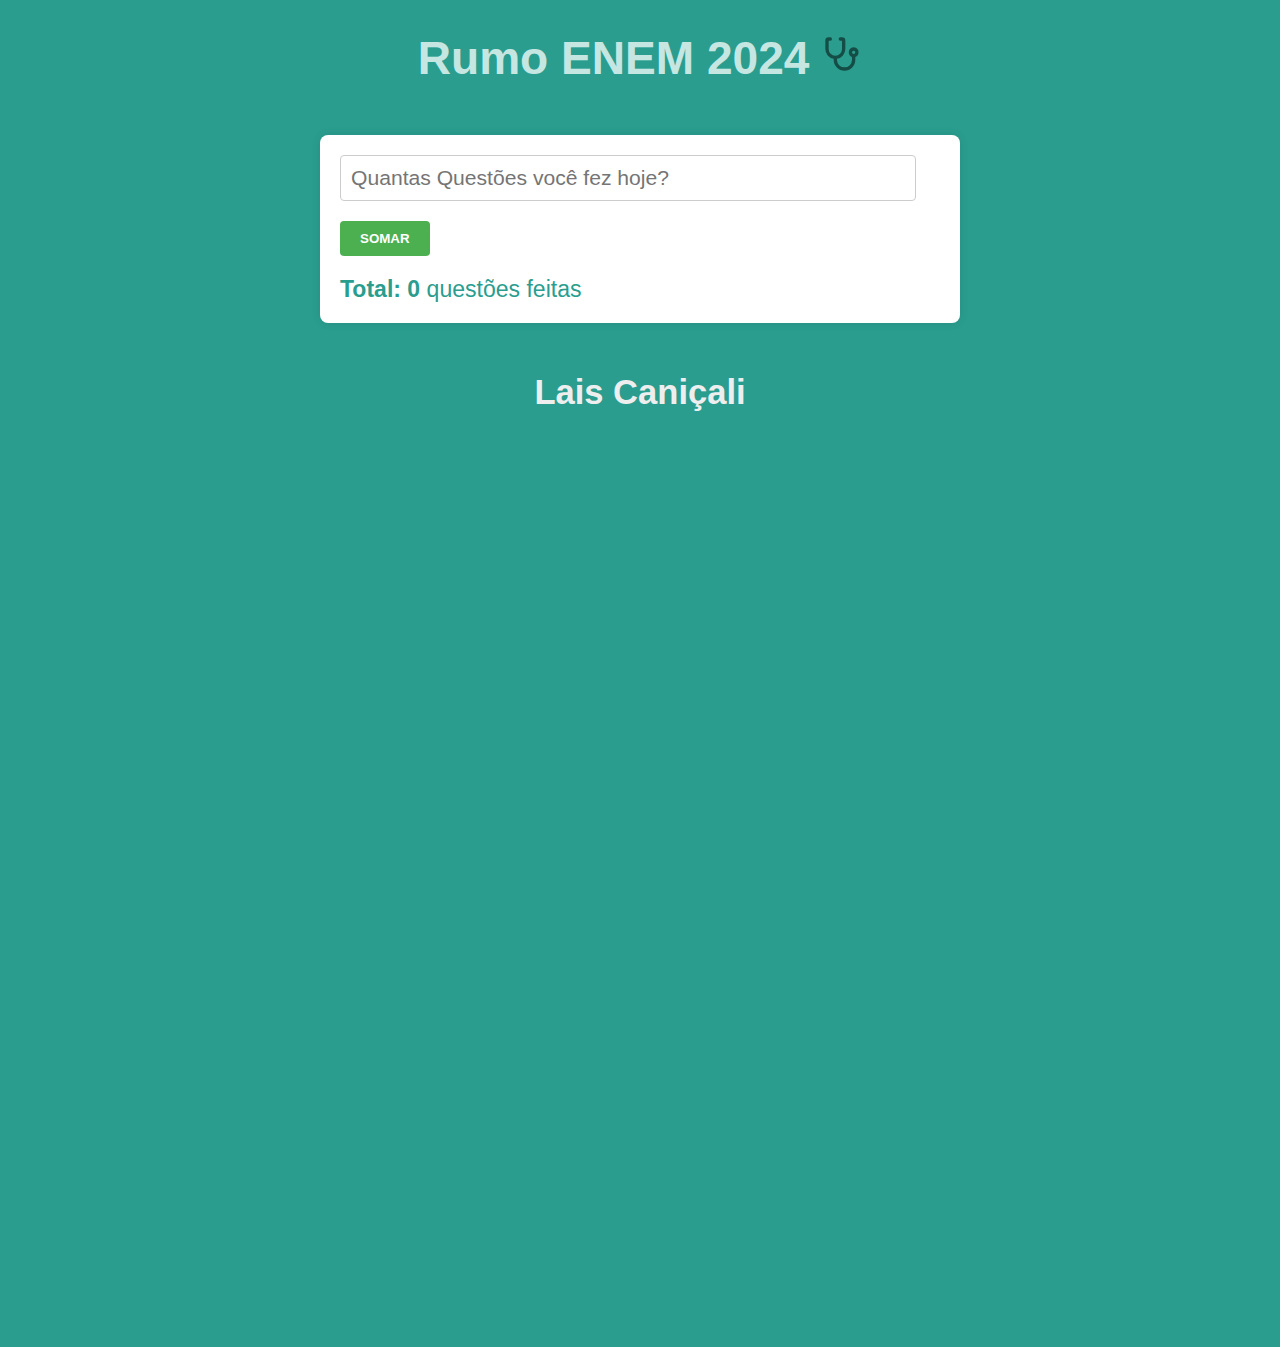
<file: enemQuestoes/index.html>
<!DOCTYPE html>
<html lang="pt-BR">
<head>
    <meta charset="UTF-8">
    <meta name="viewport" content="width=device-width, initial-scale=1.0">
    <link rel="icon" href="/enemQuestoes/jam--medical.svg" type="image/svg+xml">
    <title>Enem 2024</title>
    <link rel="stylesheet" href="style.css">
   
</head>
<body>
    <h1>Rumo ENEM 2024 <img src="/enemQuestoes/jam--medical.svg" alt=""></h1>
    <div class="container">
        <input type="number" id="numberInput" placeholder="Quantas Questões você fez hoje?">
        <button id="addButton">SOMAR</button>
        <div class="textTotal"><span id="totalDisplay">0</span> questões feitas</div>
    </div>
    <h2>Lais Caniçali</h2>

    <div id="popup" class="popup">
      <div class="popup-content">
          <span class="close-btn">&times;</span>
          <p>Seus esforços são notáveis 
            Parabéns!!
          </p>
      </div>
  </div>
    <canvas id="confetti-canvas"></canvas>
    <script src="script.js"></script>
</body>
</html>
</file>
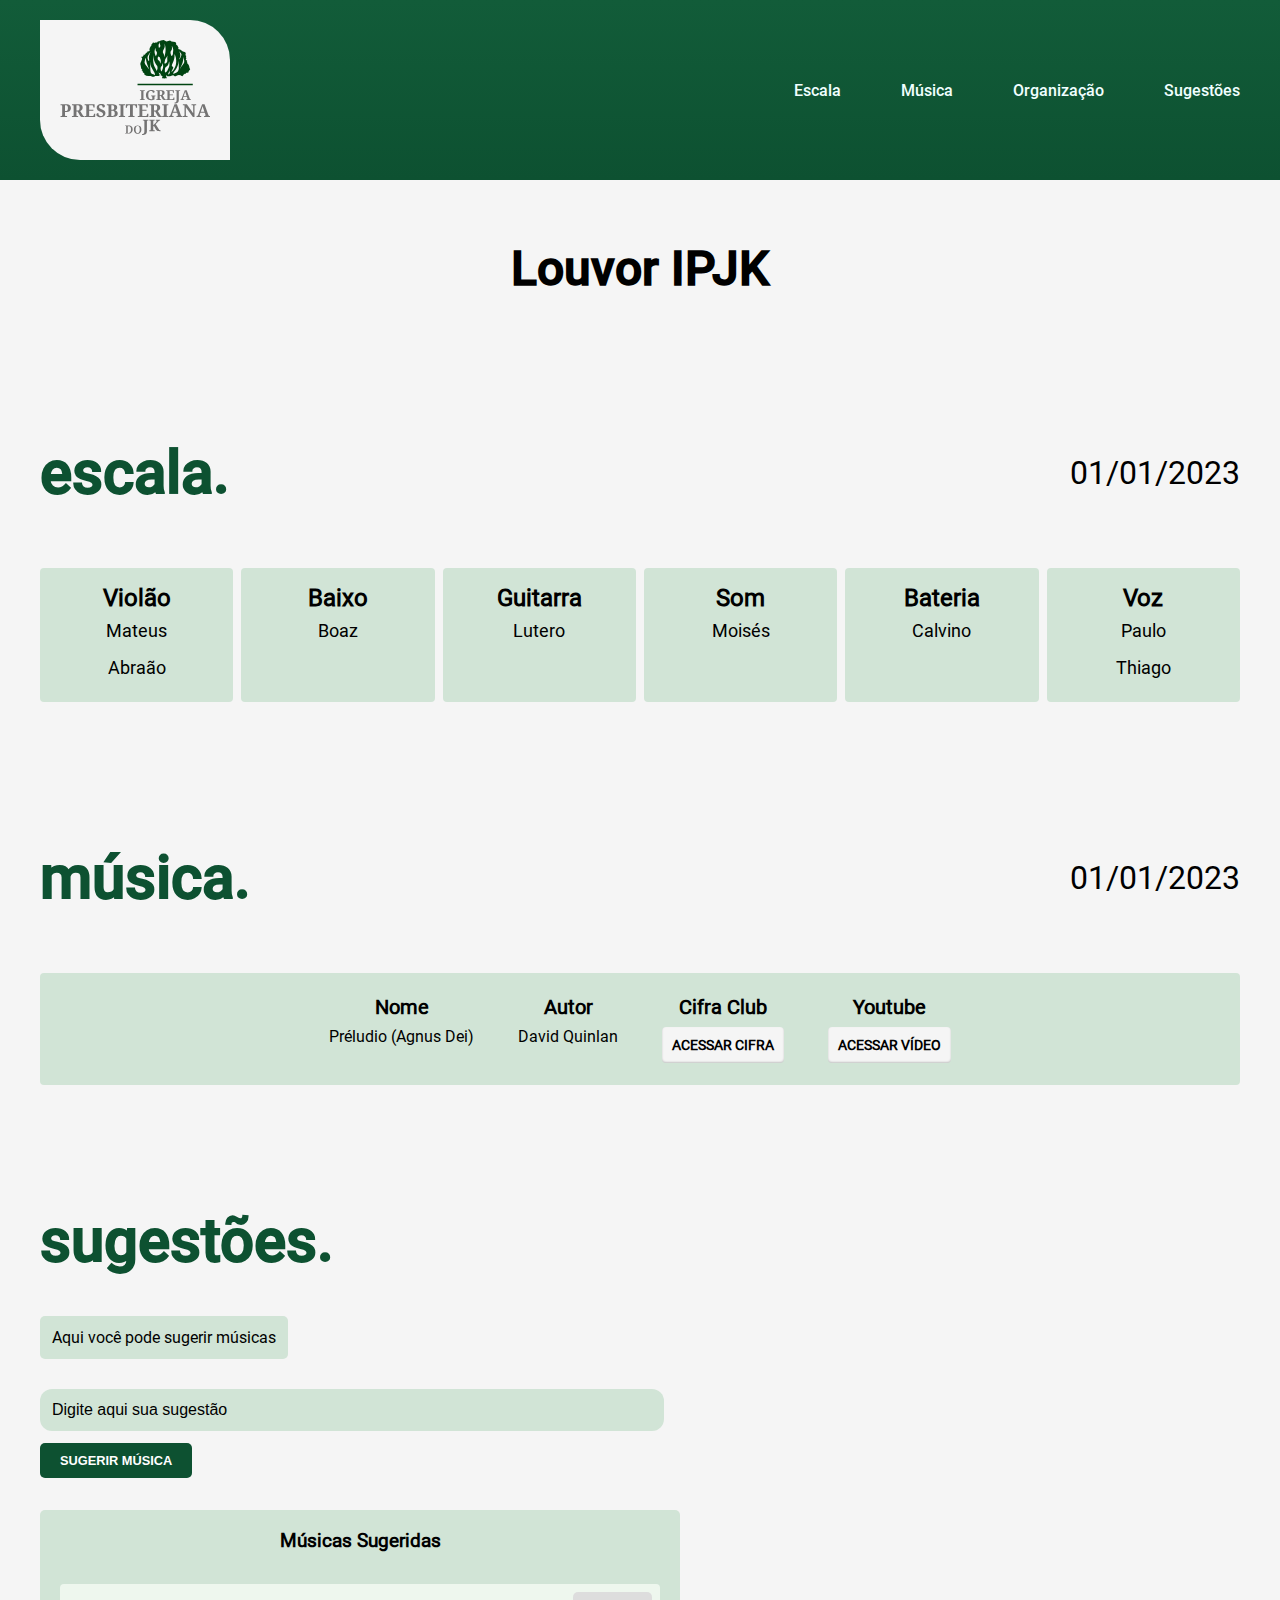
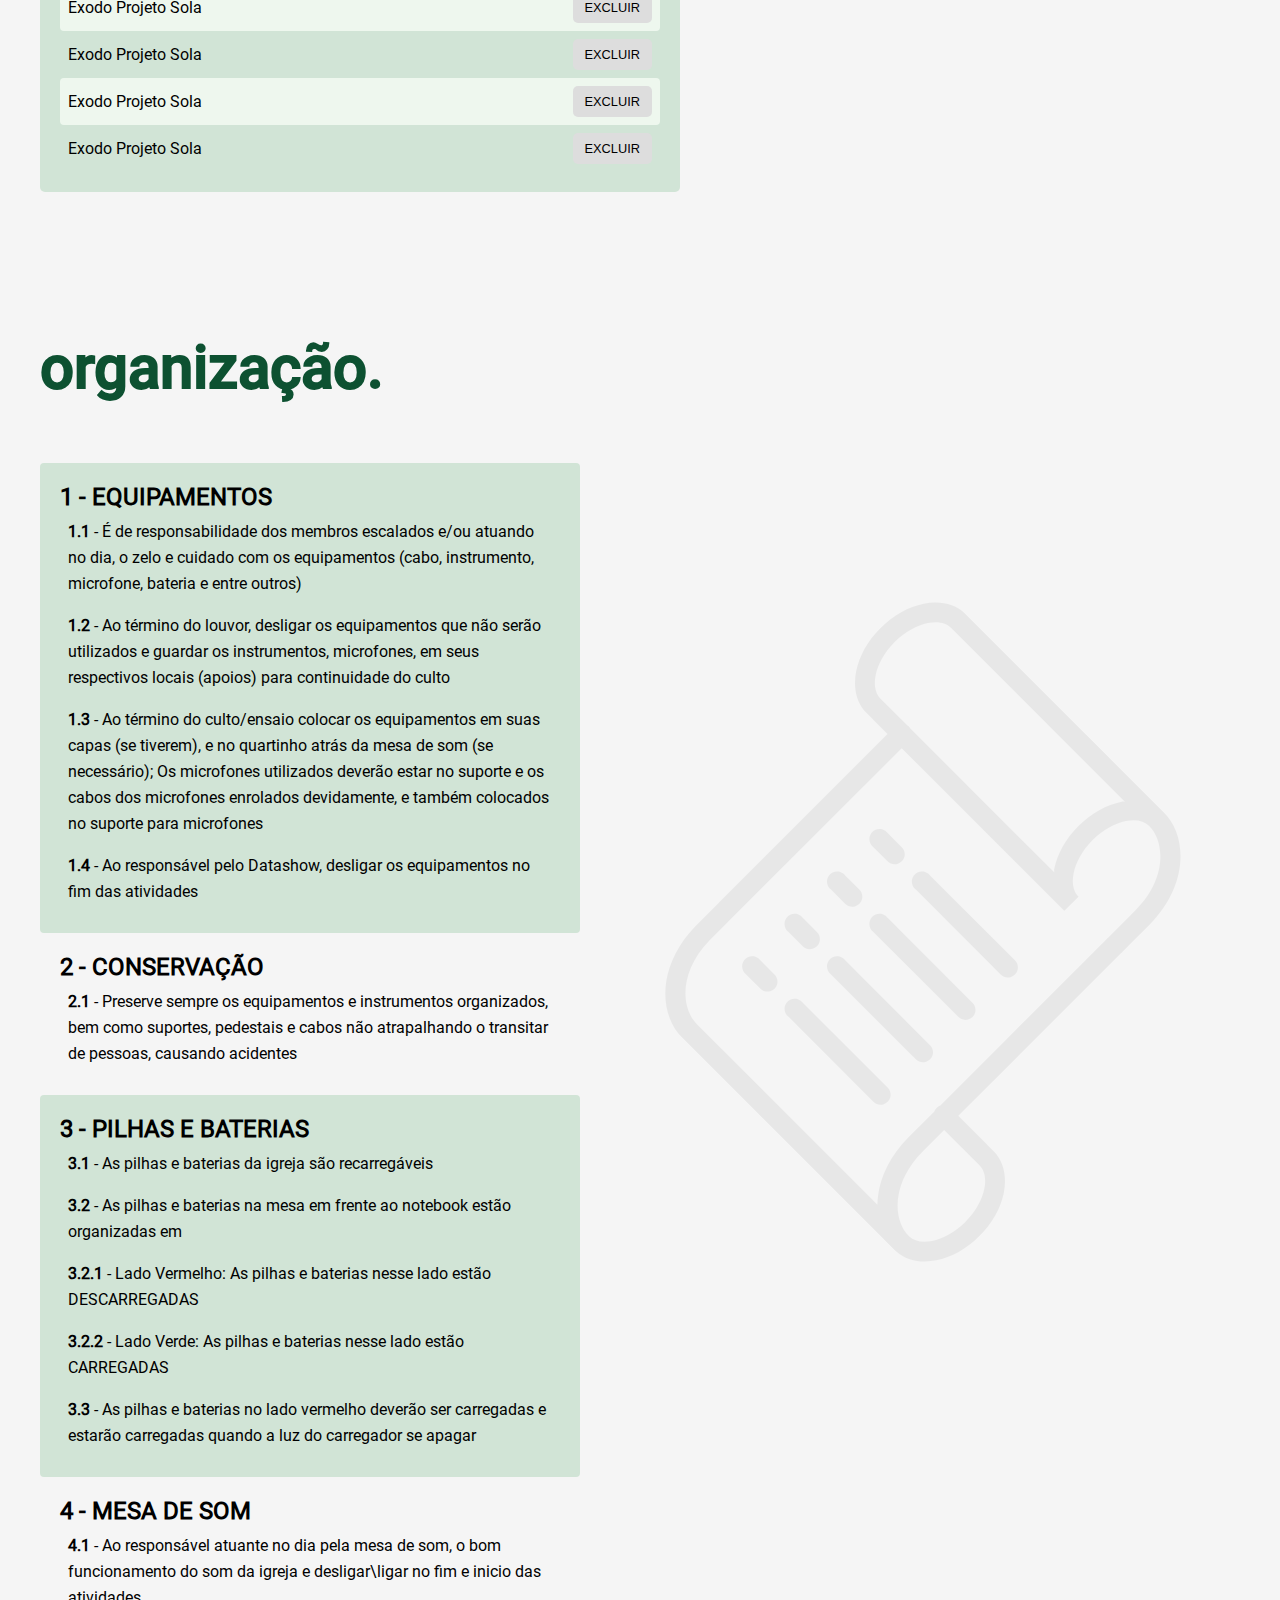
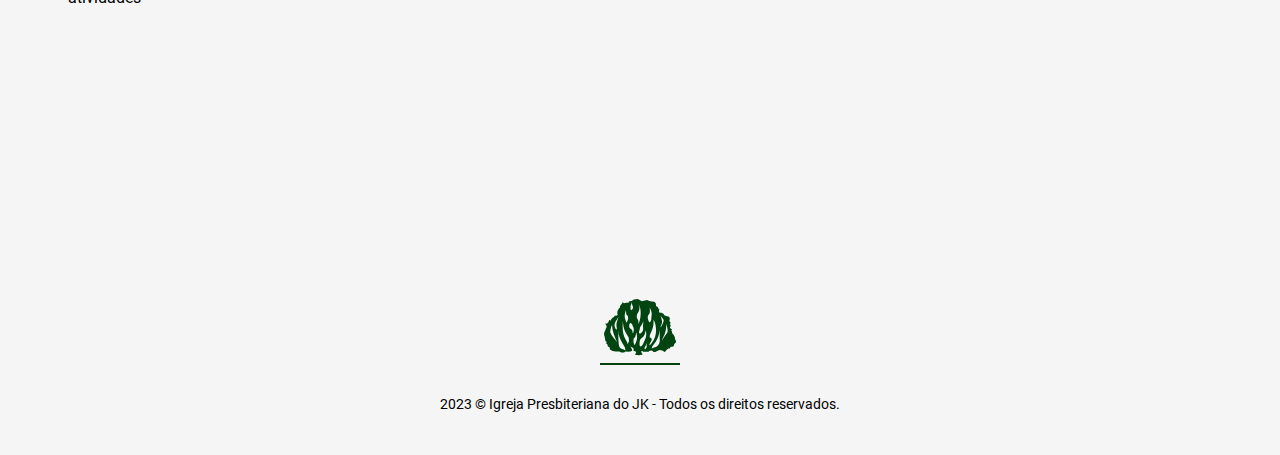
<file: louvorjk/index.html>
<!DOCTYPE html>
<html lang="PT-br">

<head>
  <meta charset="UTF-8">
  <meta http-equiv="X-UA-Compatible" content="IE=edge">
  <meta name="viewport" content="width=device-width, initial-scale=1.0">
  <meta name="description" content="Igreja Presbiteriana Jk | Louvor">
  <link rel="stylesheet" href="./css/style.css">
  <link rel="icon" href="./svg/ipb favicon.svg" type="image/svg+xml">
  <title>Igreja Presbiteriana JK</title>
</head>

<body>
  <header class="header-bg">
    <div class="header">
      <div class="header-imagem">
        <img src="./svg/ipjk logo.svg" alt="Igreja Presbiteriana do Jk">
      </div>
      <nav>
        <ul class="header-menu">
          <li><a href="#escala" class="scroll-link nav-link active">Escala</a></li>
          <li><a href="#musica" class="scroll-link nav-link">Música</a></li>
          <li><a href="#organizacao" class="scroll-link nav-link">Organização</a></li>
          <li><a href="#sugestao" class="scroll-link nav-link">Sugestões
            </a></li>
        </ul>
      </nav>
  </header>
  </div>
  <main class="introducao">
    <!-- <h1>Igreja Presbiteriana do JK</h1> -->
    <h1>Louvor IPJK</h1>
  </main>

  <div>
    <section class="escala" id="escala" aria-label="Escala">
      <div class="escala-titulo">
        <h3 class="tituloh3">escala<span class="decoration">.</span></h3>
        <span class="data">01/01/2023</span>
      </div>

      <ul class="escala-lista">
        <li>Violão <p>Mateus</p>
          <p>Abraão</p>
        </li>
        <li>Baixo <p>Boaz</p>
        </li>
        <li>Guitarra <p>Lutero</p>
        </li>
        <li>Som <p>Moisés</p>
        </li>
        <li>Bateria <p>Calvino</p>
        </li>
        <li>Voz
          <p>Paulo</p>
          <p>Thiago</p>
        </li>
      </ul>
    </section>

    <section class="musica" id="musica" aria-label="Músicas">
      <div class="musica-titulo">
        <h3 class="tituloh3">música<span class="decoration">.</span></h3>
        <span class="data">01/01/2023</span>
      </div>
      <div>
        <ul class="musica-lista">
          <li>
            <p class="lista-titulo"> <strong>Nome</strong><span>Préludio (Agnus Dei)</span></p>
            <p class="lista-titulo"> <strong>Autor</strong><span>David Quinlan</span></p>
            <div class="musica-link">
              <p class="lista-titulo"> <strong>Cifra Club</strong><a href="">Acessar Cifra</a></p>
              <p class="lista-titulo"> <strong>Youtube</strong><a href="">Acessar
                  Vídeo</a></p>
            </div>
          </li>
        </ul>
      </div>
    </section>
  </div>
  <section class="sugestao-bg" id="sugestao" aria-label="Sugestão">
    <div class="sugestao">
      <div class="sugestaoTitulo">
        <h3 class="tituloh3">sugestões<span class="decoration">.</span></h3>
      </div>
      <div class="sugestaoInput">
        <label for="textInput">Aqui você pode sugerir músicas</label>
        <input type="text" id="textInput" class="textInput" placeholder="Digite aqui sua sugestão">
      </div>
      <div class="divBotao">
        <button id="sendButton" class="sugestaoBotao">Sugerir Música</button>
      </div>
      <div class="sugestaoLista">
        <h3>Músicas Sugeridas</h3>
        <ul id="textList">
          <li class="itemLista">Exodo Projeto Sola <button class="sugestaoDeletar">excluir</button></li>
          <li class="itemLista">Exodo Projeto Sola <button class="sugestaoDeletar">excluir</button></li>
          <li class="itemLista">Exodo Projeto Sola <button class="sugestaoDeletar">excluir</button></li>
          <li class="itemLista">Exodo Projeto Sola <button class="sugestaoDeletar">excluir</button></li>
        </ul>
      </div>
    </div>
  </section>


  <section class="organizacao" id="organizacao">
    <div class="organizacao-titulo">
      <h3 class="tituloh3 decoration">
        organização<span class="decoration">.</span>
      </h3>
    </div>
    <ul class="organizacao-lista">
      <li>
        <h4><strong> 1 - EQUIPAMENTOS </strong></h4>
        <p><strong>1.1</strong> - É de responsabilidade dos membros escalados e/ou atuando no dia, o zelo e cuidado com
          os equipamentos (cabo, instrumento, microfone, bateria e entre outros)</p>
        <p> <strong>1.2</strong> - Ao término do louvor, desligar os equipamentos que não serão utilizados e guardar os
          instrumentos, microfones, em seus respectivos locais (apoios) para continuidade do culto</p>
        <p>
          <strong>1.3</strong> - Ao término do culto/ensaio colocar os equipamentos em suas capas (se tiverem), e no
          quartinho atrás da mesa de som (se necessário); Os microfones utilizados deverão estar no suporte e os cabos
          dos microfones enrolados devidamente, e também colocados no suporte para microfones
        </p>
        <p>
          <strong>1.4</strong> - Ao responsável pelo Datashow, desligar os equipamentos no fim das atividades
        </p>
      </li>
      <li>
        <h4><strong> 2 - CONSERVAÇÃO</strong></h4>
        <p>
          <strong>2.1</strong> - Preserve sempre os equipamentos e instrumentos organizados, bem como suportes,
          pedestais e cabos não atrapalhando o transitar de pessoas, causando acidentes
        </p>
      </li>
      <li>
        <h4><strong> 3 - PILHAS E BATERIAS</strong></h4>
        <p><strong>3.1</strong> - As pilhas e baterias da igreja são recarregáveis </p>
        <p><strong>3.2</strong> - As pilhas e baterias na mesa em frente ao notebook estão organizadas em </p>
        <p><strong>3.2.1</strong> - Lado Vermelho: As pilhas e baterias nesse lado estão DESCARREGADAS </p>
        <p><strong>3.2.2</strong> - Lado Verde: As pilhas e baterias nesse lado estão CARREGADAS </p>
        <p><strong>3.3 </strong> - As pilhas e baterias no lado vermelho deverão ser carregadas e estarão carregadas
          quando a luz do
          carregador se apagar</p>
      </li>
      <li>
        <h4><strong>4 - MESA DE SOM</strong></h4>
        <p><strong>4.1</strong> - Ao responsável atuante no dia pela mesa de som, o bom funcionamento do som da igreja e
          desligar\ligar no fim e inicio das atividades </p>
      </li>
    </ul>
  </section>

  <footer class="footer-bg">
    <div class="footer footer-container">
      <img src="./svg/ipb icone.svg" alt="">
      <span>2023 © Igreja Presbiteriana do JK - Todos os direitos reservados.</span>
    </div>
  </footer>
</body>
<script src="./sugestao.js"></script>
<script src="./script.js"></script>

</html>
</file>
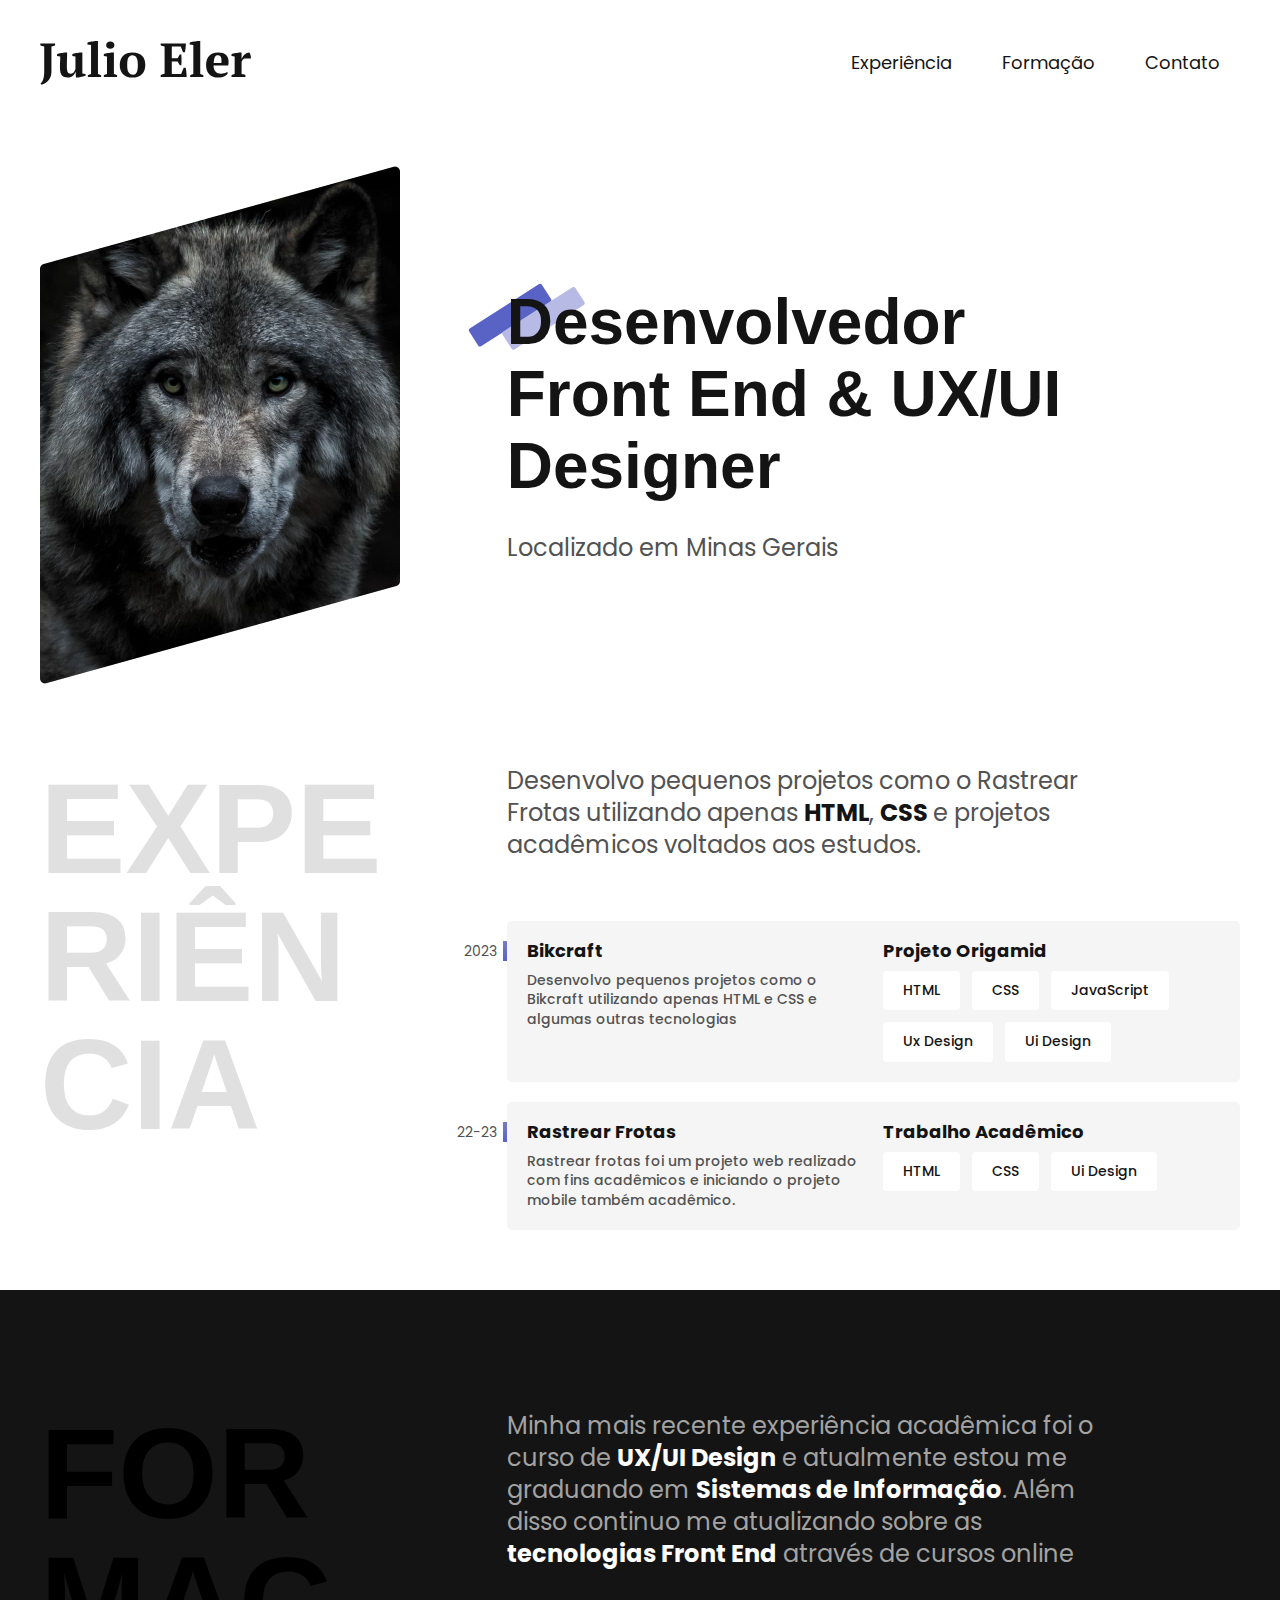
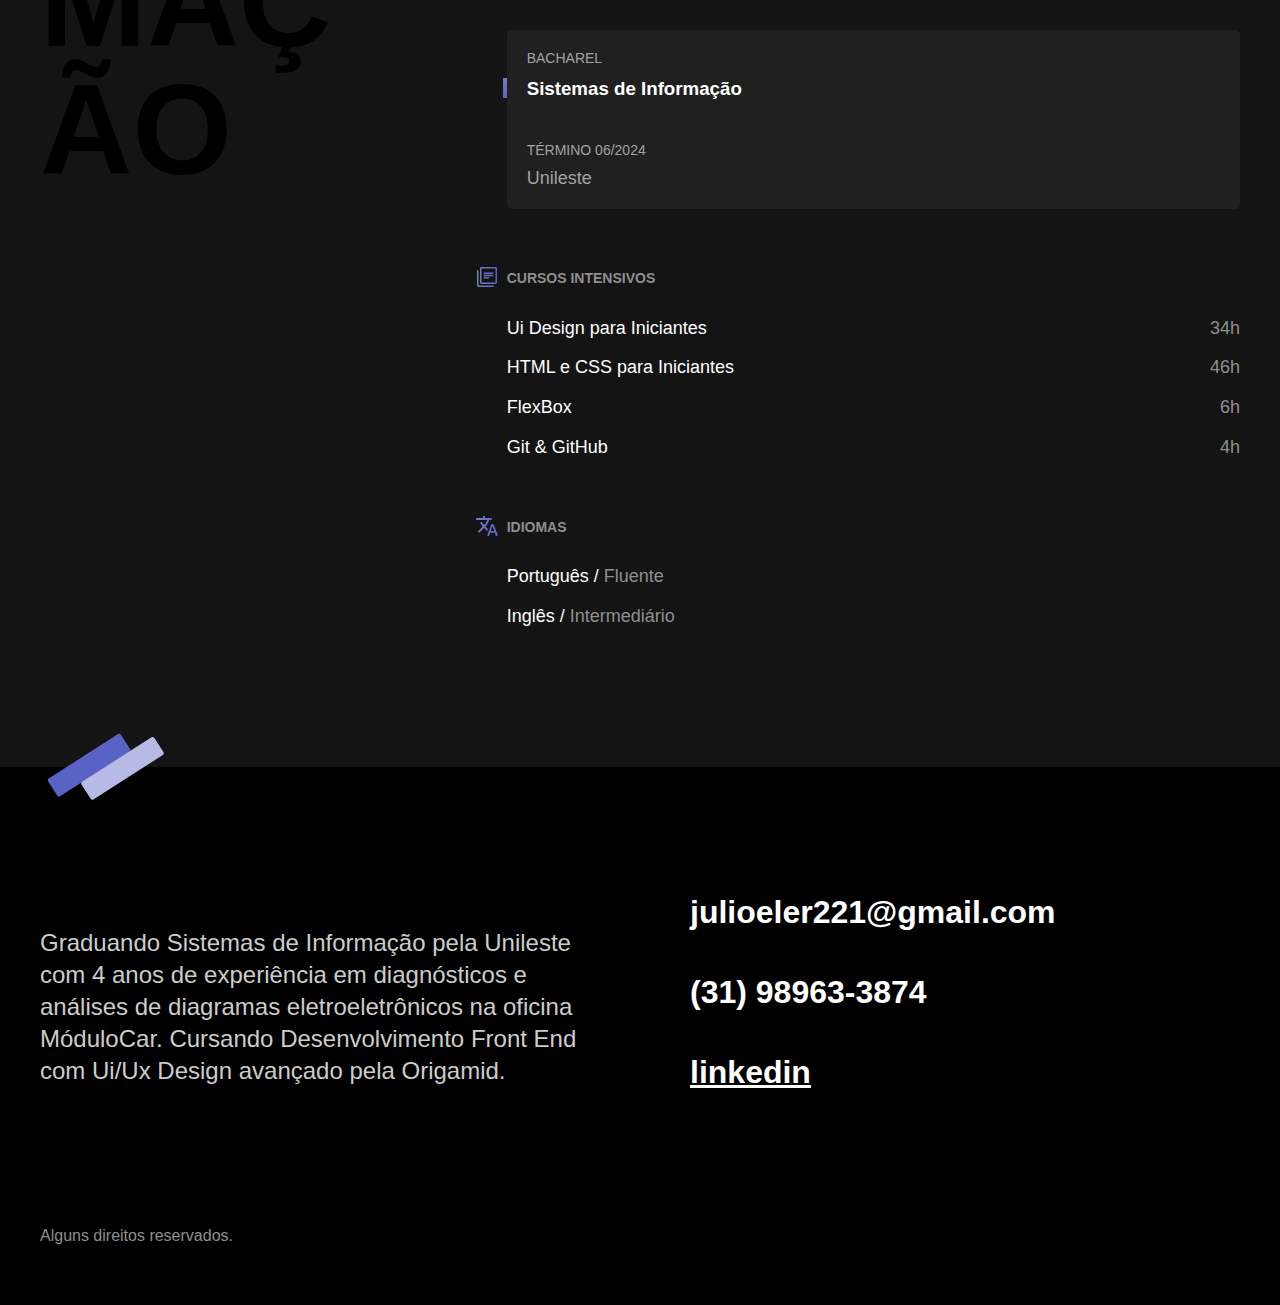
<file: oldportfolio/index.html>
<!DOCTYPE html>
<html lang="pt-br">

<head>
  <meta charset="UTF-8">
  <meta http-equiv="X-UA-Compatible" content="IE=edge">
  <meta name="viewport" content="width=device-width, initial-scale=1.0">
  <title>Julio - Desenvolvedor e Designer</title>
  <meta name="description" content="Desenvolvedor Front End & Ui/Ux Designer">
  <link rel="stylesheet" href="/oldportfolio/css/style.css">
  <link rel="icon" href="/oldportfolio/arquivos/svg/Favicon.svg" type="image/svg+xml">
  <link rel="preconnect" href="https://fonts.googleapis.com">
  <link rel="preconnect" href="https://fonts.gstatic.com" crossorigin>
  <link
    href="https://fonts.googleapis.com/css2?family=Fira+Sans:wght@400;600;700&family=Poppins:wght@400;600;700&display=swap"
    rel="stylesheet">
</head>

<body>
  <header class="header">
    <img src="/oldportfolio/arquivos/svg/Logo Marca.svg" alt="Julio Eler" width="211" height="45">
    <nav>
      <ul class="header-menu">
        <li> <a href="#experiencia">Experiência</a></li>
        <li><a href="#formacao">Formação</a></li>
        <li><a href="#contato">Contato</a></li>
      </ul>
    </nav>
  </header>

  <main class="introducao">
    <img src="/oldportfolio/arquivos/img/perfil.jpg" alt="Lobo Cinza" width="360" height="520">
    <div>
      <h1>Desenvolvedor <br> Front End & UX/UI <br> Designer</h1>
      <p>Localizado em Minas Gerais</p>
    </div>
  </main>

  <section class="experiencia" id="experiencia" aria-label="Experiencia">
    <h2 class="subtitulo">Experiência</h2>
    <div>
      <p class="experiencia-texto">Desenvolvo pequenos projetos como o Rastrear Frotas
        utilizando apenas <strong> HTML</strong>, <strong> CSS </strong> e projetos acadêmicos voltados aos estudos.
      </p>
      <div class="empresa">
        <span class="empresa-ano">2023</span>
        <h3 class="empresa-titulo">Bikcraft</h3>
        <span class="empresa-titulo">Projeto Origamid</span>
        <p class="empresa-texto">
          Desenvolvo pequenos projetos como o Bikcraft
          utilizando apenas HTML e CSS e algumas outras tecnologias
        </p>
        <ul class="empresa-habilidades">
          <li>HTML</li>
          <li>CSS</li>
          <li>JavaScript</li>
          <li>Ux Design</li>
          <li>Ui Design</li>
        </ul>
      </div>
      <div class="empresa">
        <span class="empresa-ano">22-23</span>
        <h3 class="empresa-titulo">Rastrear Frotas</h3>
        <span class="empresa-titulo">Trabalho Acadêmico</span>
        <p class="empresa-texto">
          Rastrear frotas foi um projeto web realizado com fins acadêmicos e iniciando o projeto mobile também
          acadêmico.
        </p>
        <ul class="empresa-habilidades">
          <li>HTML</li>
          <li>CSS</li>
          <li>Ui Design</li>
        </ul>
      </div>
    </div>
  </section>

  <section class="formacao" id="formacao" aria-label="'Formação">
    <div class="formacao-container">
      <h2 class="subtitulo">Formação</h2>
      <div>
        <p class="formacao-texto">
          Minha mais recente experiência acadêmica foi o curso de <strong>UX/UI Design</strong> e atualmente estou me
          graduando em <strong>Sistemas de Informação</strong>. Além disso continuo me atualizando sobre as
          <strong>tecnologias Front End</strong> através de cursos online
        </p>
        <ul class="faculdade-lista">
          <li class="faculdade">
            <span class="faculdade-tipo">Bacharel</span>
            <h3 class="faculdade-curso">Sistemas de Informação</h3>
            <span class="faculdade-tipo">Término 06/2024</span>
            <span class="faculdade-nome">Unileste</span>
          </li>
        </ul>
        <div class="formacao-extra">
          <div class="cursos">
            <h3>Cursos Intensivos</h3>
            <ul>
              <li>Ui Design para Iniciantes <span>34h</span></li>
              <li>HTML e CSS para Iniciantes <span>46h</span></li>
              <li>FlexBox <span>6h</span></li>
              <li>Git & GitHub <span>4h</span></li>
            </ul>
          </div>
          <div class="idiomas">
            <h3>Idiomas</h3>
            <ul>
              <li>Português / <span>Fluente</span></li>
              <li>Inglês / <span>Intermediário</span></li>
            </ul>
          </div>
        </div>
      </div>
    </div>
  </section>

  <footer class="footer" id="contato">
    <div class="footer-container">
      <p class="footer-texto">
        Graduando Sistemas de Informação pela Unileste com 4 anos de experiência em diagnósticos e análises de diagramas
        eletroeletrônicos na oficina MóduloCar. Cursando Desenvolvimento Front End com Ui/Ux Design avançado pela
        Origamid.
      </p>
      <ul class="footer-contato">
        <li>julioeler221@gmail.com</li>
        <li>(31) 98963-3874</li>
        <li><a target="_blank" href="https://www.linkedin.com/in/julio-eler/">linkedin</a></li>
      </ul>
      <p class="footer-copy">Alguns direitos reservados.</p>
    </div>
  </footer>
</body>

</html>
</file>
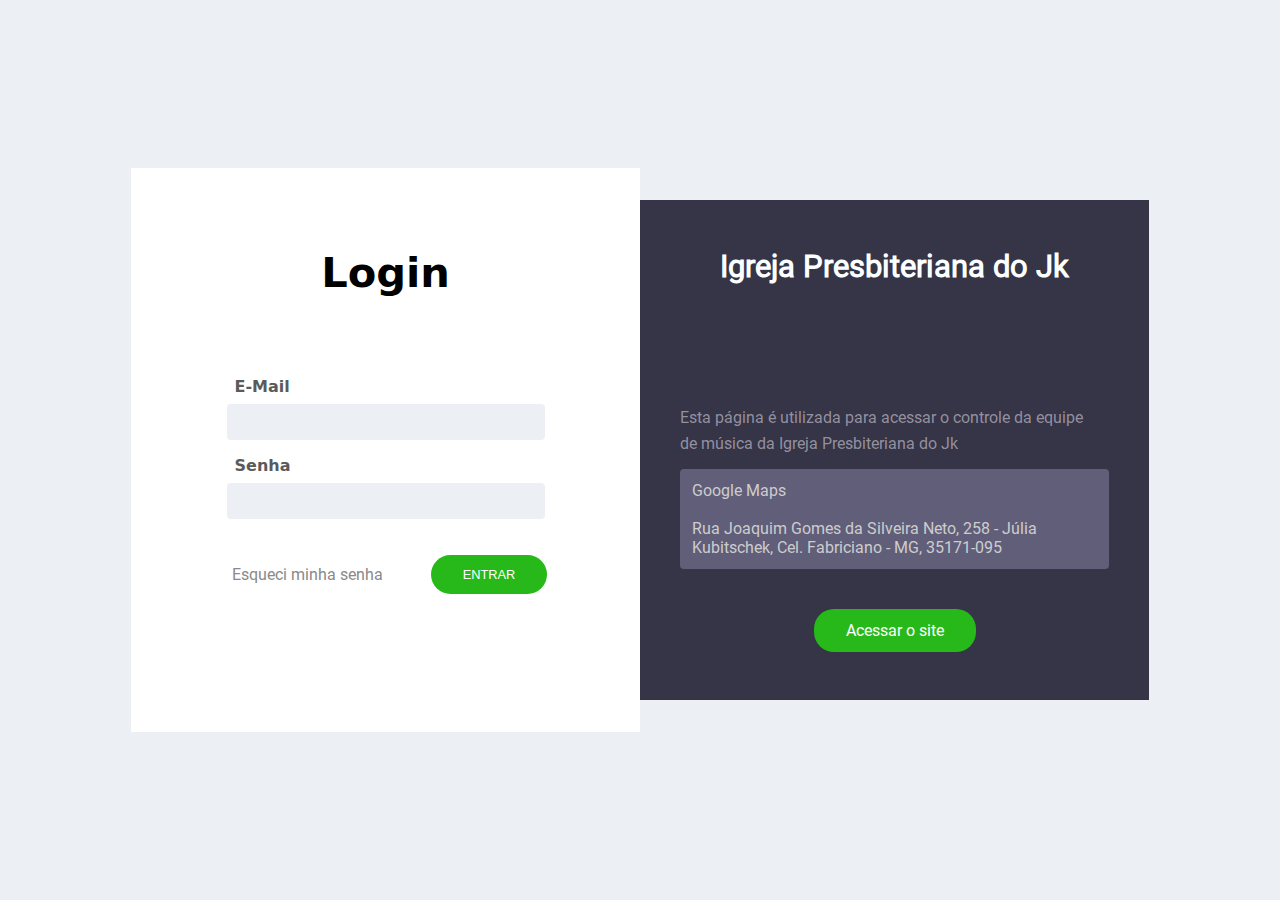
<file: louvorjk/login.html>
<!DOCTYPE html>
<html lang="pt-BR">

<head>
  <meta charset="UTF-8">
  <meta http-equiv="X-UA-Compatible" content="IE=edge">
  <meta name="viewport" content="width=device-width, initial-scale=1.0">
  <meta name="description" content="Igreja Presbiteriana Jk | Login">
  <title>Louvor JK | Login</title>
  <link rel="stylesheet" href="./css/style.css">
  <link rel="icon" href="./svg/ipb favicon.svg" sizes="16x16 32x32" type="image/svg+xml">
</head>

<main class="loginBg">
  <div class="loginContainer">
    <div class="loginForm">
      <div class="loginTitle">
        <h1>Login</h1>
      </div>
      <div class="form">
        <form action="" id="loginForm">
          <div class="inputContainer">
            <label for="email">E-Mail</label>
            <input class="email" type="email" id="email" name="email">
          </div>
          <div class="inputContainer">
            <label for="password">Senha</label>
            <input class="password" type="password" id="password" name="password">
          </div>
      </div>
      <div class="buttonDiv">
        <a onclick="alert('Olá Mundo! xD')" href="#">Esqueci minha senha</a>
        <button onclick="alert('Hello World! :D')">Entrar</button>
      </div>
      </form>
    </div>

    <div class="loginContent">
      <div class="contentTitle">
        <h2>Igreja Presbiteriana do Jk</h2>
      </div>
      <div class="contentDescription">
        <p>Esta página é utilizada para acessar o controle da equipe de música da Igreja Presbiteriana do Jk</p>
        <a href="https://www.google.com/maps/place/Igreja+Presbiteriana+de+JK/@-19.5098849,-42.6294089,17z/data=!3m1!4b1!4m6!3m5!1s0xa5542a532dd077:0xd9de342a2ee3fc15!8m2!3d-19.50989!4d-42.626834!16s%2Fg%2F1tt1txzt?authuser=0&entry=ttu"
          target="_blank">Google Maps <br> <br>Rua Joaquim Gomes da Silveira Neto, 258 - Júlia Kubitschek, Cel.
          Fabriciano - MG, 35171-095</a>
      </div>
      <div class="contentFooter">
        <div class="contentButton">
          <a href="./index.html" target="_blank">Acessar o site</a>
        </div>
      </div>
    </div>
  </div>
</main>
</body>

</html>
</file>
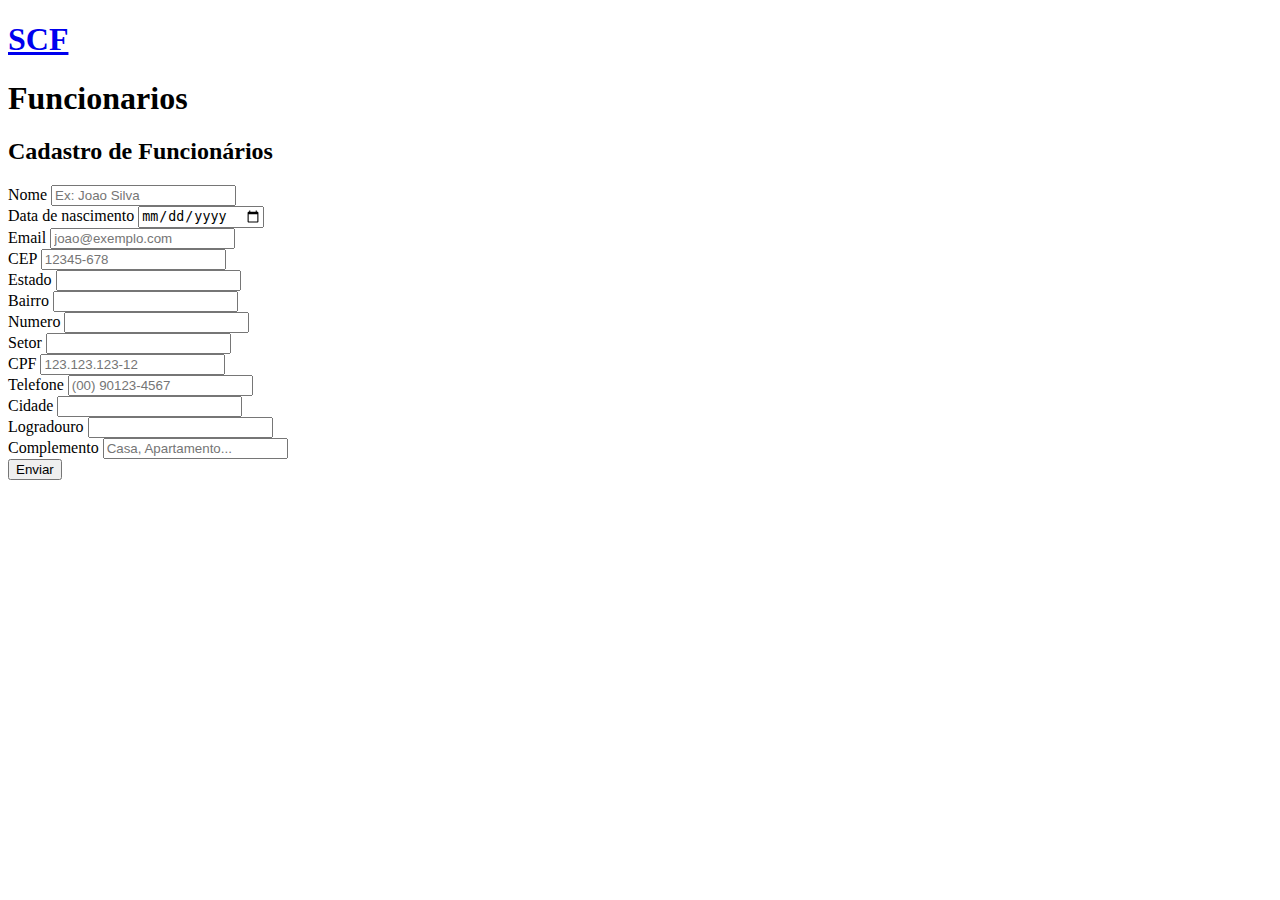
<file: PI/CadastrarFuncionario.html>
<!DOCTYPE html>
<html lang="br">

<head>
  <meta charset="UTF-8">
  <meta http-equiv="X-UA-Compatible" content="IE=edge">
  <meta name="viewport" content="width=device-width, initial-scale=1.0">
  <link rel="preconnect" href="https://fonts.googleapis.com">
  <link rel="preconnect" href="https://fonts.gstatic.com" crossorigin>
  <link href="https://fonts.googleapis.com/css2?family=Poppins&display=swap" rel="stylesheet">
  <title>Cadastrar Funcionarios</title>
</head>

<body>
  <div class="divBody">
    <div class="contentsDashboard">
      <div class="contentLogoDashboard">
        <a class="logoTitleContent" href="#">
          <h1>SCF</h1>
        </a>
      </div>

    <div class="formularioFuncionarios">
      <div class="contentsTitleFuncionarios">
        <h1 class="titleFuncionarios">Funcionarios</h1>
        <!-- IMPLEMENTAR USUARIO COM IMAGEM -->
      </div>

      <div>
        <h2 class="titleFormulario">Cadastro de Funcionários</h2>
        <form action="/SistemasWebClass/PI/index.html" method="">
        <div class="inputFormName">
          <label for="nome">Nome</label>
          <input type="text" name="nome" id="nome" placeholder="Ex: Joao Silva" required>
        </div>
        <div class="divFormulario">
          <div class="contentsFormulario">
            <div>
              <div class="inputForm">
                <label for="dateBirth">Data de nascimento</label>
                <input type="date" name="dateBirth" id="dateBirth">
              </div>
              <div class="inputForm">
                <label for="email">Email</label>
                <input type="email" name="email" id="email" placeholder="joao@exemplo.com" required>
              </div>
              <div class="inputForm">
                <label for="cep">CEP</label>
                <input type="number" name="cep" id="cep" placeholder="12345-678">
              </div>
              <div class="inputForm">
                <label for="estado">Estado</label>
                <input type="text" name="estado" id="estado">
              </div>
              <div class="inputForm">
                <label for="bairro">Bairro</label>
                <input type="text" name="bairro" id="bairro">
              </div>
              <div class="inputForm">
                <label for="numero">Numero</label>
                <input type="number" name="numero" id="numero">
              </div>
              <div class="inputForm">
                <label for="setor">Setor</label>
                <input type="text" name="setor" id="setor" required>
              </div>
            </div>
          </div>
          <div>
            <div class="inputForm">
              <label for="cpf">CPF</label>
              <input type="number" name="cpf" id="cpf" placeholder="123.123.123-12" required>
            </div>
            <div class="inputForm">
              <label for="telefone">Telefone</label>
              <input type="number" name="telefone" id="telefone" placeholder="(00) 90123-4567" required>
            </div>
            <div class="inputForm">
              <label for="cidade">Cidade</label>
              <input type="text" name="cidade" id="cidade">
            </div>
            <div class="inputForm">
              <label for="logradouro">Logradouro</label>
              <input type="text" name="logradouro" id="logradouro">
            </div>
            <div class="inputForm">
              <label for="complemento">Complemento</label>
              <input type="text" name="complemento" id="complemento" placeholder="Casa, Apartamento...">
            </div>
            <button>Enviar</button>
          </div>
        </form>
        </div>
      </div>
    </div>
  </div>
</body>

</html>
</file>
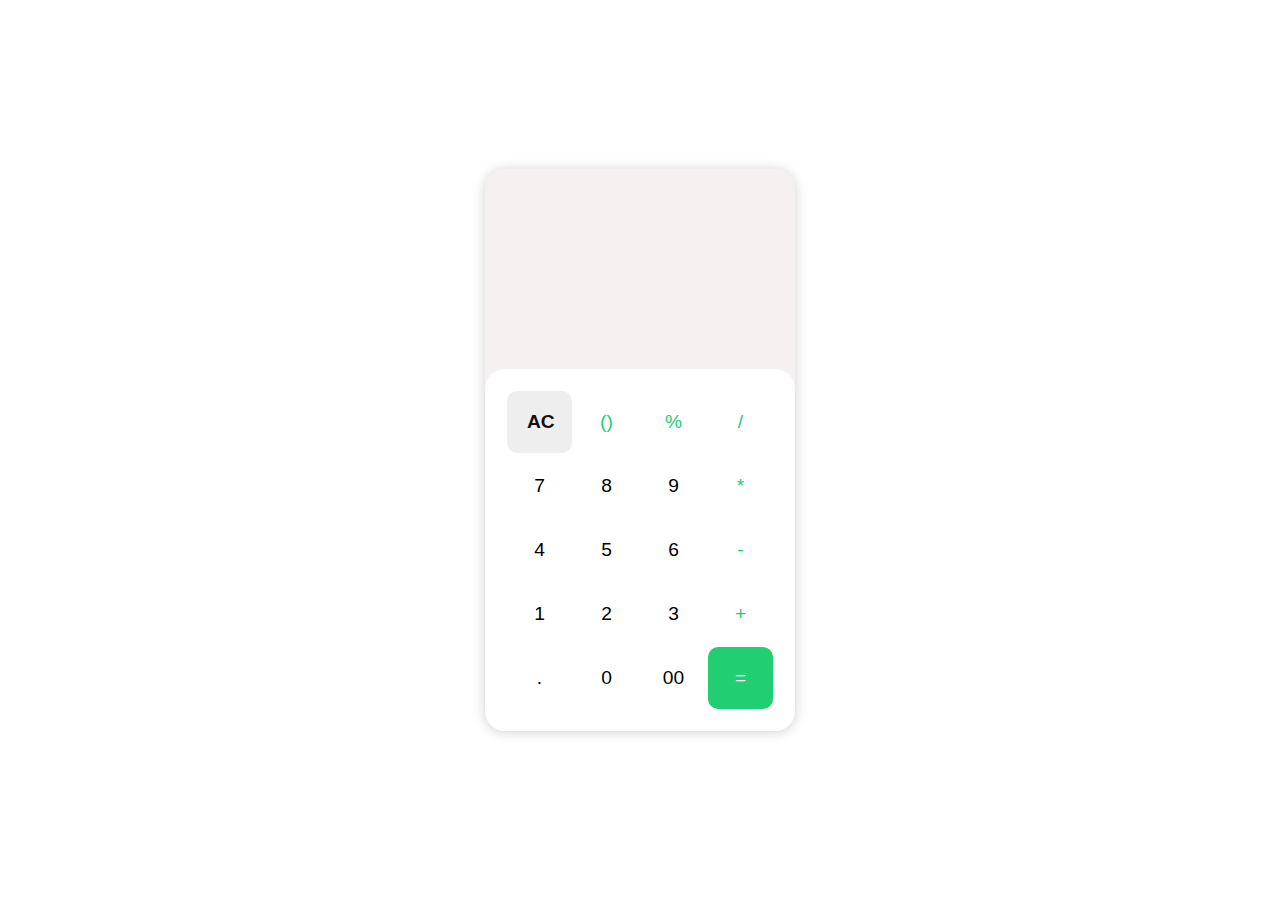
<file: apps/paginas/calculadora.html>
<!DOCTYPE html>
<html lang="pt-br">

<head>
  <meta charset="UTF-8">
  <meta name="viewport" content="width=device-width, initial-scale=1.0">
  <link rel="stylesheet" href="../css/paginas/calculadora.css">
  <title>Document</title>
</head>

<body>
  <div class="containerBg">
    <div class="calculadora">
      <div class="display" id="display">
      </div>
      <table class="botoes">
        <tr class="linha1">
          <td><button class="verde" id="ac">AC</button></td>
          <td><button class="verde" id="parenteses">()</button></td>
          <td><button class="verde" id="porcentagem">%</button></td>
          <td><button class="verde" id="dividir">/</button></td>
        </tr>
        <tr class="linha2">
          <td><button id="sete">7</button></td>
          <td><button id="oito">8</button></td>
          <td><button id="nove">9</button></td>
          <td><button class="verde" id="multiplicar">*</button></td>
        </tr>
        <tr class="linha3">
          <td><button id="quatro">4</button></td>
          <td><button id="cinco">5</button></td>
          <td><button id="seis">6</button></td>
          <td><button class="verde" id="subtrair">-</button></td>
        </tr>
        <tr class="linha4">
          <td><button id="um">1</button></td>
          <td><button id="dois">2</button></td>
          <td><button id="tres">3</button></td>
          <td><button class="verde" id="adicao">+</button></td>
        </tr>
        <tr>
          <td><button id="ponto">.</button></td>
          <td><button id="zero">0</button></td>
          <td><button id="doublezero">00</button></td>
          <td><button class="verde" id="resultado">=</button></td>
        </tr>
      </table>
    </div>
  </div>
</body>
<script src="../script/calculadora.js"></script>

</html>
</file>
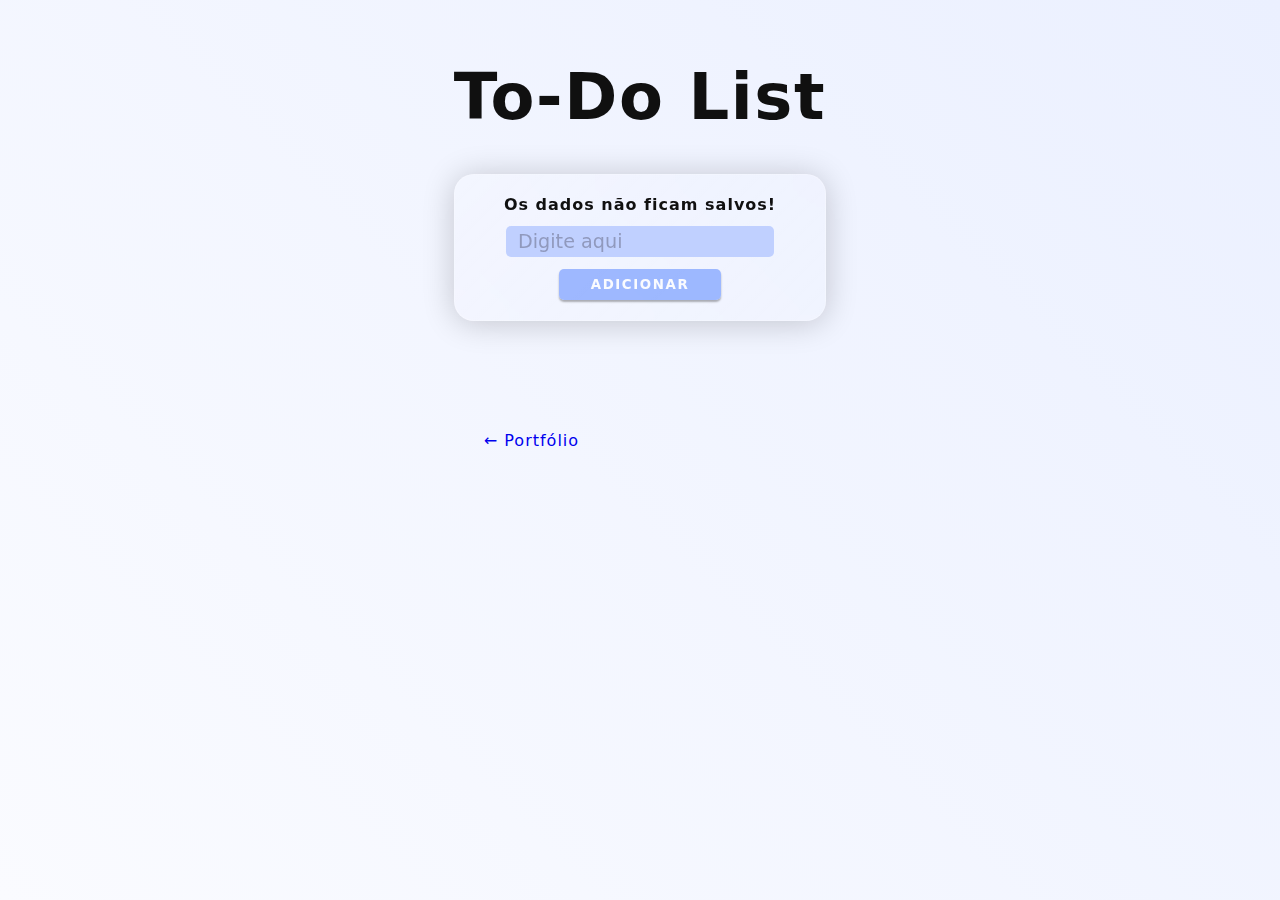
<file: apps/paginas/todo.html>
<!DOCTYPE html>
<html lang="pt-br">

<head>
  <meta charset="UTF-8">
  <meta name="viewport" content="width=device-width, initial-scale=1.0">
  <link rel="stylesheet" href="../css/paginas/todo.css">
  <title>To-Do List</title>
</head>

<body>
  <div class="estrutura">
    <h1>To-Do List</h1>
    <div class="input">
      <span for="text">Os dados não ficam salvos!</span>
      <input type="text" name="text" id="text" placeholder="Digite aqui">
      <button class="adicionar">Adicionar</button>
    </div>
    <div class="listaFazer">
      <ul class="lista">
      </ul>
    </div>
    <div class="link">
      <a href="https://julioeler.github.io/">← Portfólio</a>
    </div>
  </div>
</body>
<script src="../script/todo.js"></script>

</html>
</file>
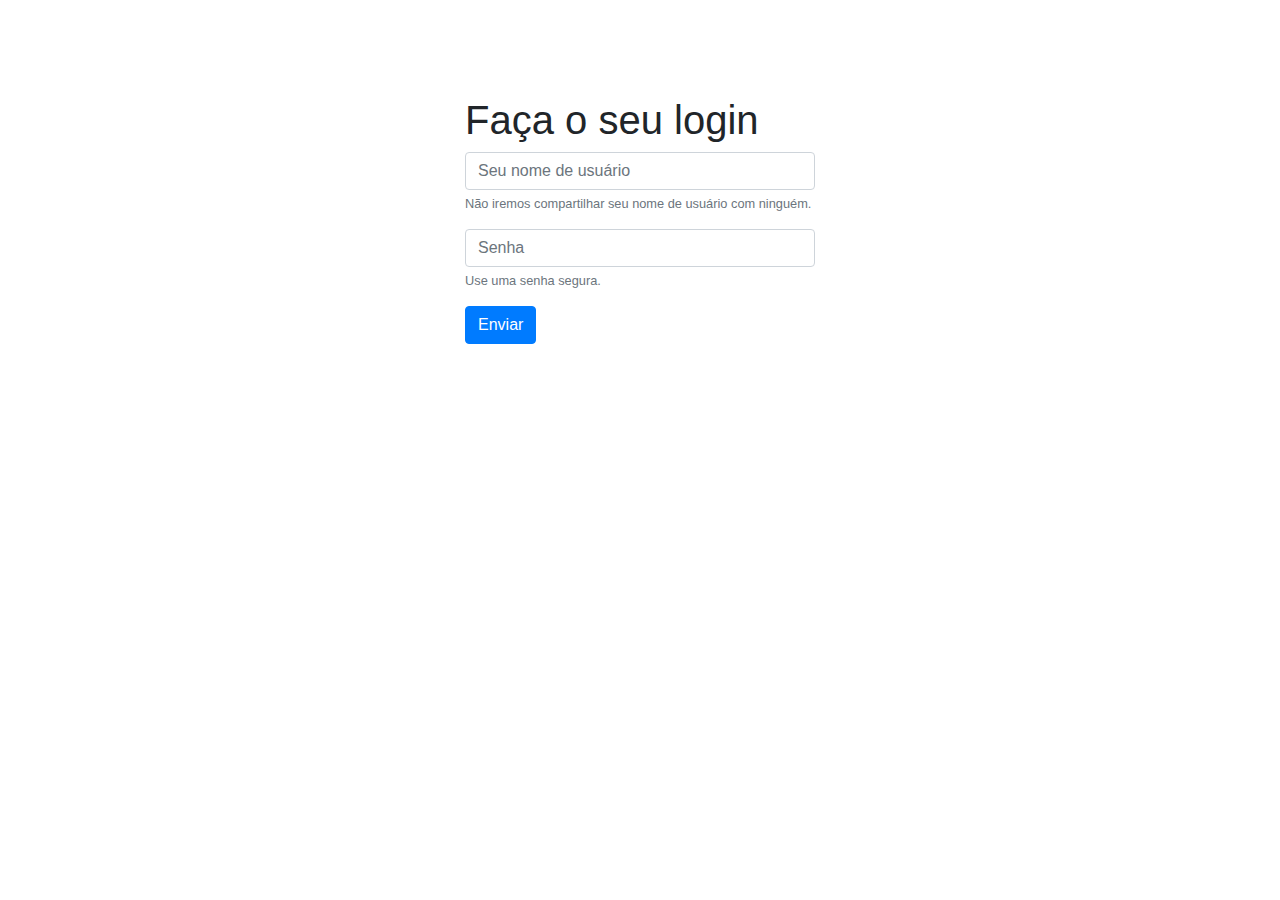
<file: Atividades/Atividade05-10/Atividade0508.html>
<!DOCTYPE html>
<html lang="pt-br">

<head>
  <!-- Meta tags Obrigatórias -->
  <meta charset="utf-8">
  <meta name="viewport" content="width=device-width, initial-scale=1, shrink-to-fit=no">
  <!-- Bootstrap CSS -->
  <link rel="stylesheet" href="https://stackpath.bootstrapcdn.com/bootstrap/4.1.3/css/bootstrap.min.css" integrity="sha384-
MCw98/SFnGE8fJT3GXwEOngsV7Zt27NXFoaoApmYm81iuXoPkFOJwJ8ERdknLPMO" crossorigin="anonymous">
  <title>Login</title>
</head>

<body>
  <!--Usando um grid para desenhar o layout-->
  <div class="container mt-5">
    <div class="row">
      <div class="col-sm">
      </div>
      <!--Utilizando espaçamento-->
      <div class="col-sm mt-5">
        <h1>Faça o seu login</h1>
        <form>
          <div class="form-group">
            <input type="text" class="form-control" id="usuario" aria-describedby="ajudausuario"
              placeholder="Seu nome de usuário">
            <small id="ajudausuario" class="form-text text-muted">Não iremos compartilhar seu
              nome de usuário com ninguém.</small>
          </div>
          <div class="form-group">
            <input type="password" class="form-control" id="senha" placeholder="Senha">
            <small id="ajudausuario" class="form-text text-muted">Use uma senha segura.</small>
          </div>
          <button type="submit" class="btn btn-primary">Enviar</button>
        </form>
      </div>
      <div class="col-sm">

      </div>
    </div>
  </div>
  <!-- JavaScript (Opcional) -->
  <!-- jQuery primeiro, depois Popper.js, depois Bootstrap JS -->
  <script src="https://code.jquery.com/jquery-3.3.1.slim.min.js" integrity="sha384-
                q8i/X+965DzO0rT7abK41JStQIAqVgRVzpbzo5smXKp4YfRvH+8abtTE1Pi6jizo" crossorigin="anonymous"></script>
  <script src="https://cdnjs.cloudflare.com/ajax/libs/popper.js/1.14.3/umd/popper.min.js"
    integrity="sha384-ZMP7rVo3mIykV+2+9J3UJ46jBk0WLaUAdn689aCwoqbBJiSnjAK/l8WvCWPIPm49" crossorigin="anonymous">
  </script>
  <script src="https://stackpath.bootstrapcdn.com/bootstrap/4.1.3/js/bootstrap.min.js"
    integrity="sha384-ChfqqxuZUCnJSK3+MXmPNIyE6ZbWh2IMqE241rYiqJxyMiZ6OW/JmZQ5stwEULTy" crossorigin="anonymous">
  </script>
</body>

</html>
</file>
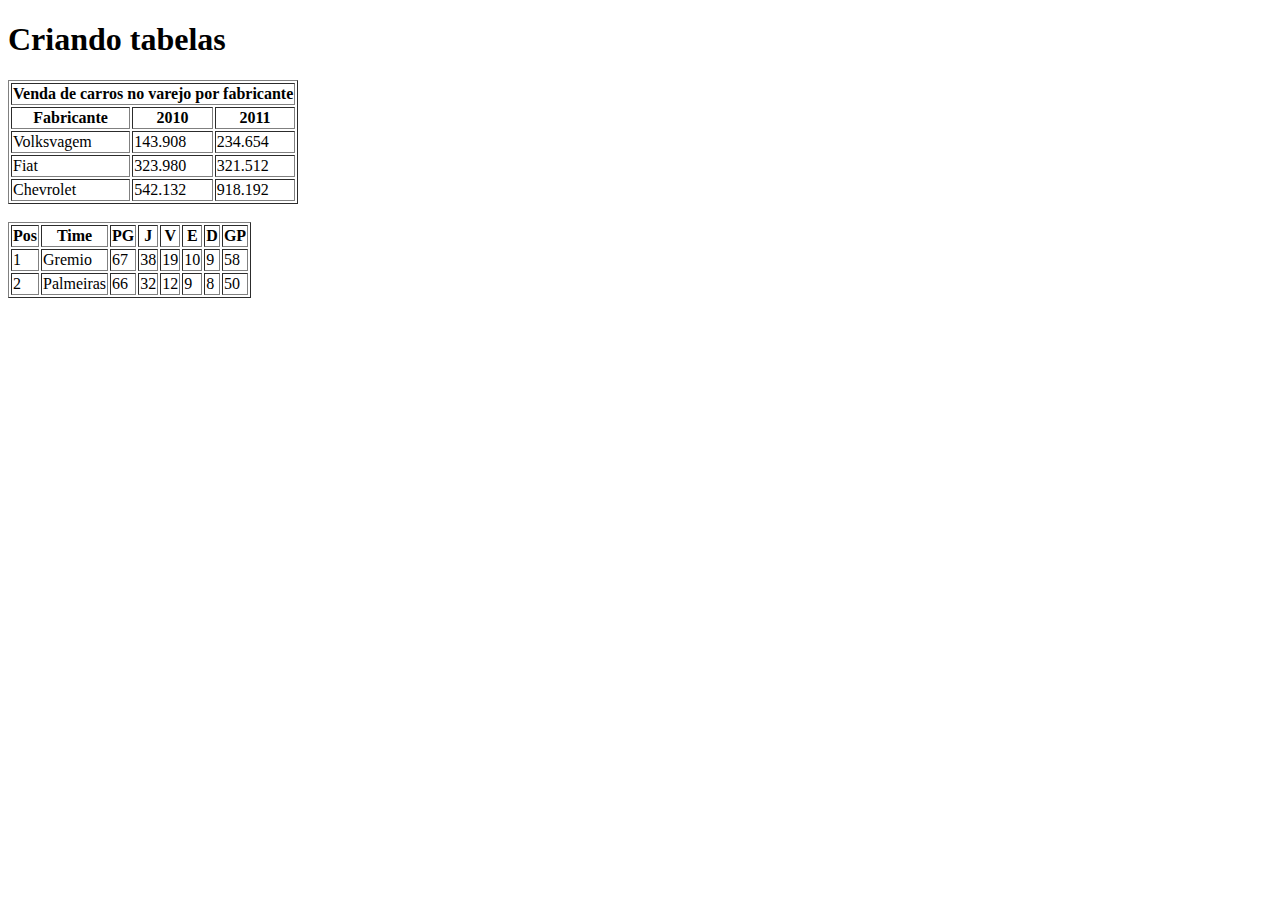
<file: Aulas/Aula 04/Aula4.html>
<!DOCTYPE html>
<html lang="br">

<head>
  <meta charset="UTF-8">
  <meta http-equiv="X-UA-Compatible" content="IE=edge">
  <meta name="viewport" content="width=device-width, initial-scale=1.0">
  
  <title>Aula 4</title>
</head>

<body>
  <h1>Criando tabelas</h1>

  <table border=1>
    <tr>
      <th colspan="3">Venda de carros no varejo por fabricante
      </th>
    <tr>
      <th>Fabricante</th>
      <th>2010</th>
      <th>2011</th>
    <tr>
      <td>Volksvagem</td>
      <td>143.908</td>
      <td>234.654</td>
    <tr>
      <td>Fiat</td>
      <td>323.980</td>
      <td>321.512</td>
    <tr>
      <td>Chevrolet</td>
      <td>542.132</td>
      <td>918.192</td>
  </table>

  <br>

  <table border=1>

    <tr>
      <th>Pos</th>
      <th>Time</th>
      <th>PG</th>
      <th>J</th>
      <th>V</th>
      <th>E</th>
      <th>D</th>
      <th>GP</th>
    <tr>
      <td>1</td>
      <td>Gremio</td>
      <td>67</td>
      <td>38</td>
      <td>19</td>
      <td>10</td>
      <td>9</td>
      <td>58</td>
<tr>
  <td>2</td>
  <td>Palmeiras</td>
  <td>66</td>
  <td>32</td>
  <td>12</td>
  <td>9</td>
  <td>8</td>
  <td>50</td>

  </table>

</body>

</html>
</file>
<file: enemQuestoes/style.css>
body, html{
  font-family:'Lucida Sans', 'Lucida Sans Regular', 'Lucida Grande', 'Lucida Sans Unicode', Geneva, Verdana, sans-serif;
  font-size: 1.2rem;
}

body, html {
  margin: 0;
  padding: 0;
  font-family: 'Arial', sans-serif;
  background-color: #2a9d8f; /* Cor de fundo suave */
  color: #333; /* Cor do texto */
}

h1{
  text-align: center;
  color: #c6e6e2;
}

h1 img{
  width: 40px;
  opacity: 50%;
}

h2{
  text-align: center;
  color: #eeeeee;
}
.container {
  max-width: 600px;
  margin: 50px auto;
  padding: 20px;
  background-color: #fff;
  box-shadow: 0 0 10px rgba(0, 0, 0, 0.1);
  border-radius: 8px;
}

input[type="number"] {
  width: calc(100% - 24px);
  padding: 10px;
  margin-bottom: 20px;
  border: 1px solid #ccc;
  border-radius: 4px;
  box-sizing: border-box; /* Garante que o padding não aumente o tamanho do input */
  border-color: #ccc;
  font-size: 1.1rem;
}

input[type="number"]:hover{
  border-color: #2a9d8f;
}


button {
  background-color: #4CAF50; /* Verde, associado à saúde */
  color: white;
  padding: 10px 20px;
  border: none;
  border-radius: 4px;
  cursor: pointer;
  transition: background-color 0.3s ease;
  font-weight: bold;
}

#totalDisplay{
  font-size: 1.2rem;
}

.textTotal{
  font-size: 1.2rem;
  color: #2A9D8F;
}

button:hover {
  background-color: #45a049;
}

div {
  margin-top: 20px;
  font-size: 18px;
}

span {
  font-weight: bold;
  color: #2a9d8f; /* Cor que lembra tranquilidade e confiança */
}


.popup {
  display: none;
  position: fixed;
  z-index: 1;
  left: 0;
  top: 0;
  width: 100%;
  height: 100%;
  overflow: auto;
  background-color: rgba(0,0,0,0.4);
}

.popup-content {
  background-color: #70dbe2;
  margin: 15% auto;
  padding: 20px;
  border: 1px solid #888;
  width: 80%;
  max-width: 300px;
  text-align: center;
  border-radius: 20px;
}

.close-btn {
  color: #aaa;
  float: right;
  font-size: 28px;
  font-weight: bold;
}

.close-btn:hover,
.close-btn:focus {
  color: black;
  text-decoration: none;
  cursor: pointer;
}
</file>
<file: louvorjk/css/style.css>
@import url("./global.css");
@import url("./header.css");
@import url("./intrudocao.css");
@import url("./escala.css");
@import url("./musica.css");
@import url("./organizacao.css");
@import url("./footer.css");
@import url("./fonte.css");
@import url("./sugestao.css");
@import url("./login.css");
@import url("./admin.css");
</file>
<file: oldportfolio/css/style.css>
@import '../css/global.css';
@import './header.css';
@import './introducao.css';
@import './experiencia.css';
@import './formacao.css';
@import './footer.css';
</file>
<file: apps/css/paginas/calculadora.css>
* {
  padding: 0px;
  margin: 0px;
}

.containerBg {
  display: flex;
  flex-direction: column;
  height: 100vh;
  justify-content: center;
  align-items: center;
  font-family: system-ui, -apple-system, BlinkMacSystemFont, 'Segoe UI', Roboto, Oxygen, Ubuntu, Cantarell, 'Open Sans', 'Helvetica Neue', sans-serif;
}

.display {
  background-color: #F5F1F1;
  border-radius: 20px 20px 0 0;
  width: 100%;
  height: 200px;
  display: flex;
  justify-content: end;
  align-items: end;
}

.display p {
  display: flex;
  margin-right: 30px;
  margin-bottom: 20px;
  font-size: 2rem;
  max-width: 240px;
  overflow: hidden;
  text-overflow: ellipsis;
}


.calculadora {
  display: flex;
  flex-direction: column;
  align-items: center;
  background-color: #F5F1F1;
  border-radius: 20px;
  box-shadow: 0 1px 12px #ccccccee;
}

.botoes {
  background-color: #fff;
  border-radius: 20px;
  padding: 20px;
}

.botoes button {
  padding: 20px;
  width: 65px;
  border: none;
  border-radius: 10px;
  background-color: #fff;
  font-size: 1.2rem;
  cursor: pointer;
}

.linha1 button {
  color: #21CE72;
}

#ac {
  background-color: #eee;
  color: #101010;
  font-weight: bold;
}

#ac:hover,
#ac:focus {
  background-color: #f39c12;
  color: #fff;
  outline-color: #f39c12;
}

#resultado {
  background-color: #21CE72;
  color: #fff;
  outline-color: #21CE72;
}

#resultado:hover,
#resultado:focus {
  background-color: #f39c12;
  color: #fff;
  outline-color: #f39c12;
}

.verde {
  color: #21CE72;
}

button:hover,
button:focus {
  background-color: #f39c12;
  color: #fff;
  outline-color: #f39c12;
}
</file>
<file: apps/css/paginas/todo.css>
* {
  margin: 0px;
  padding: 0px;
  font-family: system-ui, -apple-system, BlinkMacSystemFont, 'Segoe UI', Roboto, Oxygen, Ubuntu, Cantarell, 'Open Sans', 'Helvetica Neue', sans-serif;
  box-sizing: border-box;
}

.link {
  display: flex;
}

a {
  text-decoration: transparent;
  letter-spacing: 1px;
  padding: 30px;
}

a:hover {
  transform: scale(1.1);
}

body {
  color: #101010;
  height: 100vh;
  background: linear-gradient(45deg, #fafbff, #ebf0ff);

}

.estrutura {
  display: grid;
  justify-content: center;
  /* justify-items: center; */
  margin: 0 auto;
  max-width: 1200px;
  gap: 40px;
}

.estrutura h1 {
  text-align: center;
  font-size: 4rem;
  margin-top: 60px;
  letter-spacing: 0.1rem;
  position: relative;
}


.input {
  display: grid;
  justify-content: center;
  justify-items: center;
  padding: 20px;
  background: linear-gradient(135deg, rgba(255, 255, 255, 0.1), rgba(255, 255, 255, 0));
  backdrop-filter: blur(10px);
  -webkit-backdrop-filter: blur(10px);
  border-radius: 20px;
  border: 1px solid rgba(255, 255, 255, 0.2);
  box-shadow: 0 2px 32px rgba(0, 0, 0, 0.2);
}

.input span {
  font-weight: bold;
  font-size: 1rem;
  letter-spacing: 1px;
}

.input input {
  padding: 4px 12px;
  border: none;
  background: #c0d0ff;
  color: #101010;
  font-size: 1.2rem;
  max-width: 400px;
  border-radius: 5px;
  margin-top: 12px;
  outline: none;
  font-family: system-ui, -apple-system, BlinkMacSystemFont, 'Segoe UI', Roboto, Oxygen, Ubuntu, Cantarell, 'Open Sans', 'Helvetica Neue', sans-serif;
}

.input input::placeholder {
  color: #9099bd;
}

.adicionar {
  margin-top: 12px;
  padding: 8px 32px;
  background-color: #86a7ffc9;
  border: none;
  cursor: pointer;
  color: #fafbff;
  text-transform: uppercase;
  border-radius: 5px;
  box-shadow: 0px 1px 1px rgba(0, 0, 0, 0.2);
  box-shadow: 0px 2px 2px rgba(0, 0, 0, 0.3);
  font-weight: bold;
  outline: transparent;
  letter-spacing: 0.1rem;
}

.adicionar:hover {
  background-color: #9cb6ffc9;
}

.adicionar:focus {
  outline: 1px dashed #000;
  background-color: #9cb6ffc9;

}

ul {
  list-style: none;
}

.lista {
  display: grid;
  background-color: #d6e0ff;
  border-radius: 5px;
}

.remover-checkbox {
  padding: 12px;
  background-color: #000;
  width: 20px;
  height: 20px;
}

.lista li {
  display: flex;
  padding: 12px;
  justify-content: space-between;
  font-weight: bold;
}


@media (max-width: 400px) {
  .estrutura h1 {
    font-size: 2rem;
  }
}
</file>
